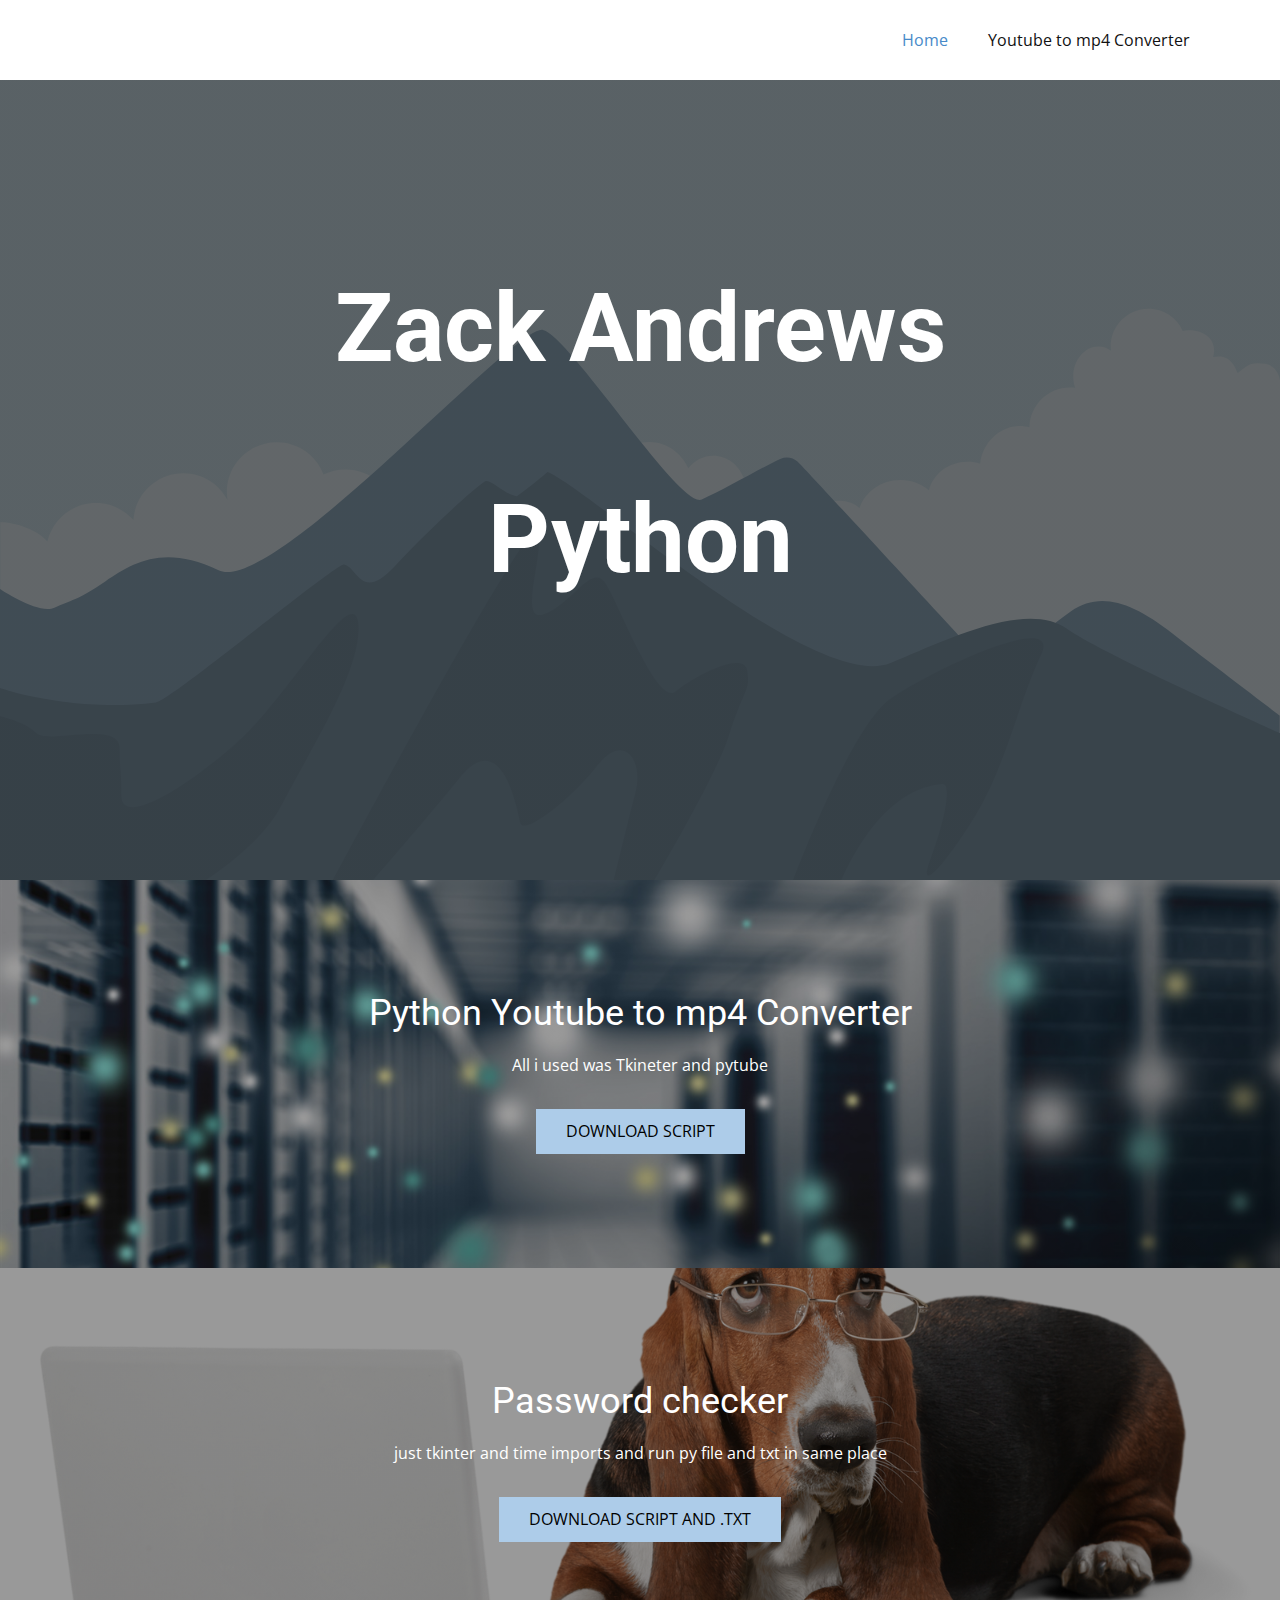
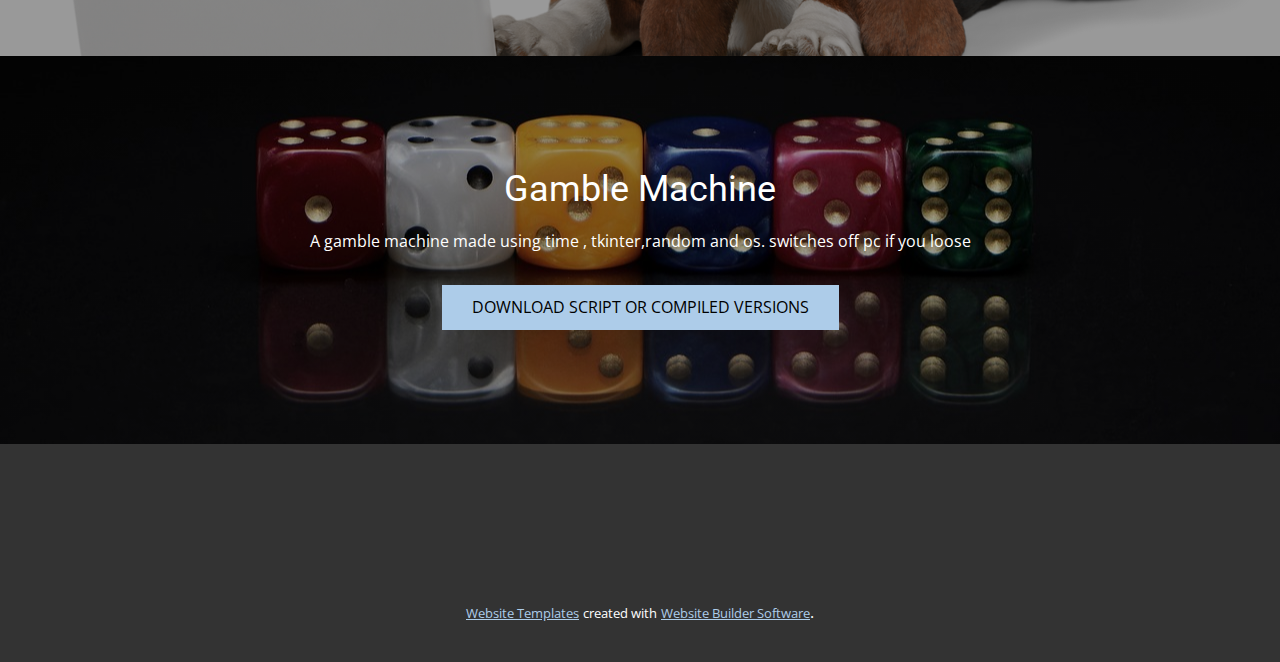
<file: index.html>
<!DOCTYPE html>
<html style="font-size: 16px;">
  <head>
    <meta name="viewport" content="width=device-width, initial-scale=1.0">
    <meta charset="utf-8">
    <meta name="keywords" content="">
    <meta name="description" content="">
    <meta name="page_type" content="np-template-header-footer-from-plugin">
    <title>Home</title>
    <link rel="stylesheet" href="nicepage.css" media="screen">
<link rel="stylesheet" href="Home.css" media="screen">
    <script class="u-script" type="text/javascript" src="jquery.js" defer=""></script>
    <script class="u-script" type="text/javascript" src="nicepage.js" defer=""></script>
    <meta name="generator" content="Nicepage 3.26.0, nicepage.com">
    <link id="u-theme-google-font" rel="stylesheet" href="https://fonts.googleapis.com/css?family=Roboto:100,100i,300,300i,400,400i,500,500i,700,700i,900,900i|Open+Sans:300,300i,400,400i,600,600i,700,700i,800,800i">
    
    
    
    
    
    <script type="application/ld+json">{
		"@context": "http://schema.org",
		"@type": "Organization",
		"name": "Site1"
}</script>
    <meta name="theme-color" content="#478ac9">
    <meta property="og:title" content="Home">
    <meta property="og:description" content="">
    <meta property="og:type" content="website">
  </head>
  <body data-home-page="Home.html" data-home-page-title="Home" class="u-body"><header class="u-clearfix u-header u-header" id="sec-4c4d"><div class="u-clearfix u-sheet u-sheet-1">
        <nav class="u-menu u-menu-dropdown u-offcanvas u-menu-1">
          <div class="menu-collapse" style="font-size: 1rem; letter-spacing: 0px;">
            <a class="u-button-style u-custom-left-right-menu-spacing u-custom-padding-bottom u-custom-top-bottom-menu-spacing u-nav-link u-text-active-palette-1-base u-text-hover-palette-2-base" href="#">
              <svg><use xmlns:xlink="http://www.w3.org/1999/xlink" xlink:href="#menu-hamburger"></use></svg>
              <svg version="1.1" xmlns="http://www.w3.org/2000/svg" xmlns:xlink="http://www.w3.org/1999/xlink"><defs><symbol id="menu-hamburger" viewBox="0 0 16 16" style="width: 16px; height: 16px;"><rect y="1" width="16" height="2"></rect><rect y="7" width="16" height="2"></rect><rect y="13" width="16" height="2"></rect>
</symbol>
</defs></svg>
            </a>
          </div>
          <div class="u-custom-menu u-nav-container">
            <ul class="u-nav u-unstyled u-nav-1"><li class="u-nav-item"><a class="u-button-style u-nav-link u-text-active-palette-1-base u-text-hover-palette-2-base" href="Home.html" style="padding: 10px 20px;">Home</a>
</li><li class="u-nav-item"><a class="u-button-style u-nav-link u-text-active-palette-1-base u-text-hover-palette-2-base" href="Youtube-to-mp4-Converter.html" style="padding: 10px 20px;">Youtube to mp4 Converter</a>
</li></ul>
          </div>
          <div class="u-custom-menu u-nav-container-collapse">
            <div class="u-black u-container-style u-inner-container-layout u-opacity u-opacity-95 u-sidenav">
              <div class="u-inner-container-layout u-sidenav-overflow">
                <div class="u-menu-close"></div>
                <ul class="u-align-center u-nav u-popupmenu-items u-unstyled u-nav-2"><li class="u-nav-item"><a class="u-button-style u-nav-link" href="Home.html" style="padding: 10px 20px;">Home</a>
</li><li class="u-nav-item"><a class="u-button-style u-nav-link" href="Youtube-to-mp4-Converter.html" style="padding: 10px 20px;">Youtube to mp4 Converter</a>
</li></ul>
              </div>
            </div>
            <div class="u-black u-menu-overlay u-opacity u-opacity-70"></div>
          </div>
        </nav>
      </div></header>
    <section class="u-align-center u-clearfix u-image u-shading u-section-1" src="" data-image-width="256" data-image-height="256" id="sec-f6f6">
      <div class="u-clearfix u-sheet u-sheet-1">
        <h1 class="u-text u-text-custom-color-1 u-text-default u-title u-text-1">Zack Andrews<br>
          <br>Python
        </h1>
      </div>
    </section>
    <section class="u-align-center u-clearfix u-image u-shading u-section-2" src="" data-image-width="150" data-image-height="97" id="sec-450c">
      <div class="u-align-center u-clearfix u-sheet u-valign-middle u-sheet-1">
        <h2 class="u-text u-text-default u-text-1">Python Youtube to mp4 Converter</h2>
        <p class="u-text u-text-2">All i used was Tkineter and pytube</p>
        <a href="https://github.com/Zack-Andrews/Youtube-To-MP4-Converter/releases/latest" class="u-btn u-button-style u-btn-1" target="_blank">Download script</a>
      </div>
    </section>
    <section class="u-align-center u-clearfix u-image u-shading u-section-3" src="" data-image-width="150" data-image-height="82" id="sec-7853">
      <div class="u-align-center u-clearfix u-sheet u-valign-middle u-sheet-1">
        <h2 class="u-text u-text-default u-text-1">Password checker</h2>
        <p class="u-text u-text-2">just tkinter and time imports and run py file and txt in same place</p>
        <a href="#" class="u-btn u-button-style u-btn-1">Download script and .txt</a>
      </div>
    </section>
    <section class="u-align-center u-clearfix u-image u-shading u-section-4" src="" data-image-width="1280" data-image-height="437" id="sec-75d9">
      <div class="u-align-center u-clearfix u-sheet u-valign-middle u-sheet-1">
        <h2 class="u-text u-text-default u-text-1">Gamble Machine</h2>
        <p class="u-text u-text-2">A gamble machine made using time , tkinter,random and os. switches off pc if you loose</p>
        <a href="https://github.com/Zack-Andrews/Gamble-Machine/releases/tag/Fun" class="u-btn u-button-style u-btn-1" target="_blank">download script or compiled versions</a>
      </div>
    </section>
    
    
    <footer class="u-align-center u-clearfix u-footer u-grey-80 u-footer" id="sec-eb13"><div class="u-align-left u-clearfix u-sheet u-sheet-1"></div></footer>
    <section class="u-backlink u-clearfix u-grey-80">
      <a class="u-link" href="https://nicepage.com/website-templates" target="_blank">
        <span>Website Templates</span>
      </a>
      <p class="u-text">
        <span>created with</span>
      </p>
      <a class="u-link" href="https://nicepage.com/" target="_blank">
        <span>Website Builder Software</span>
      </a>. 
    </section>
  </body>
</html>
</file>
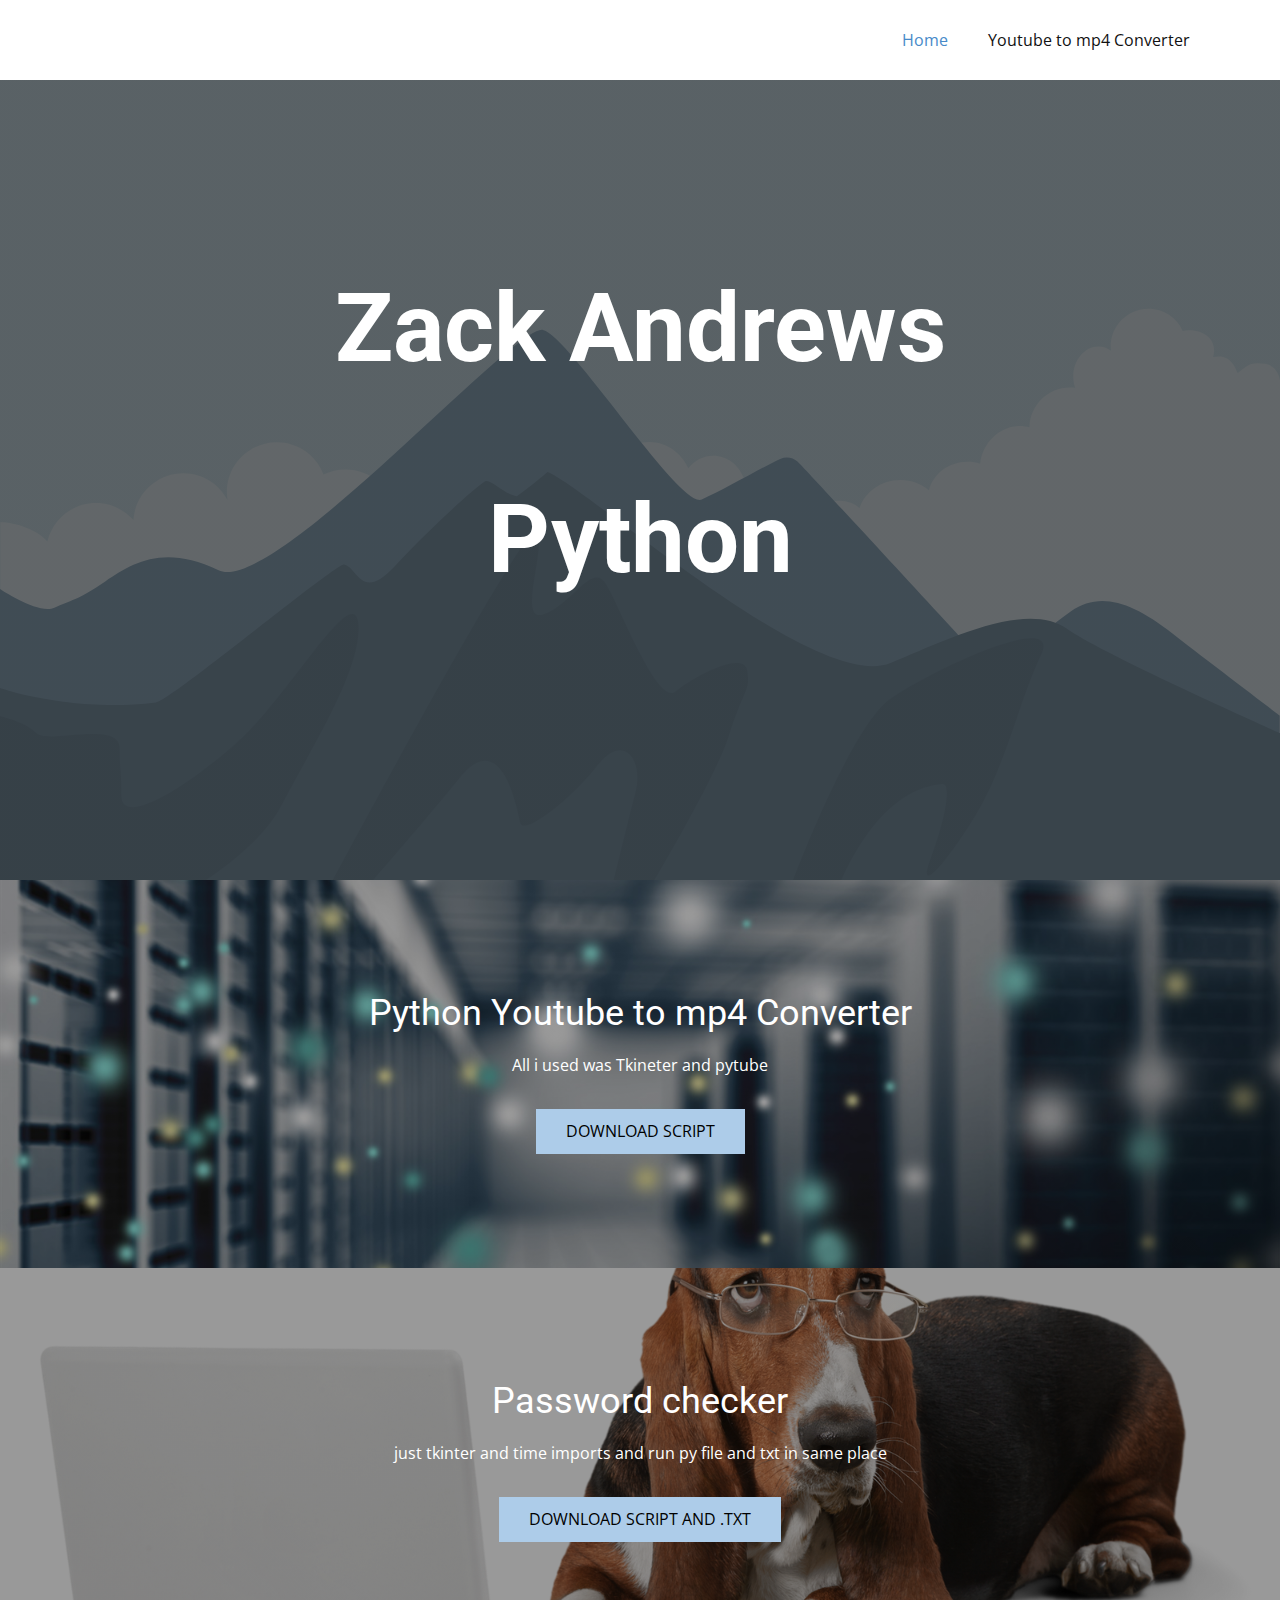
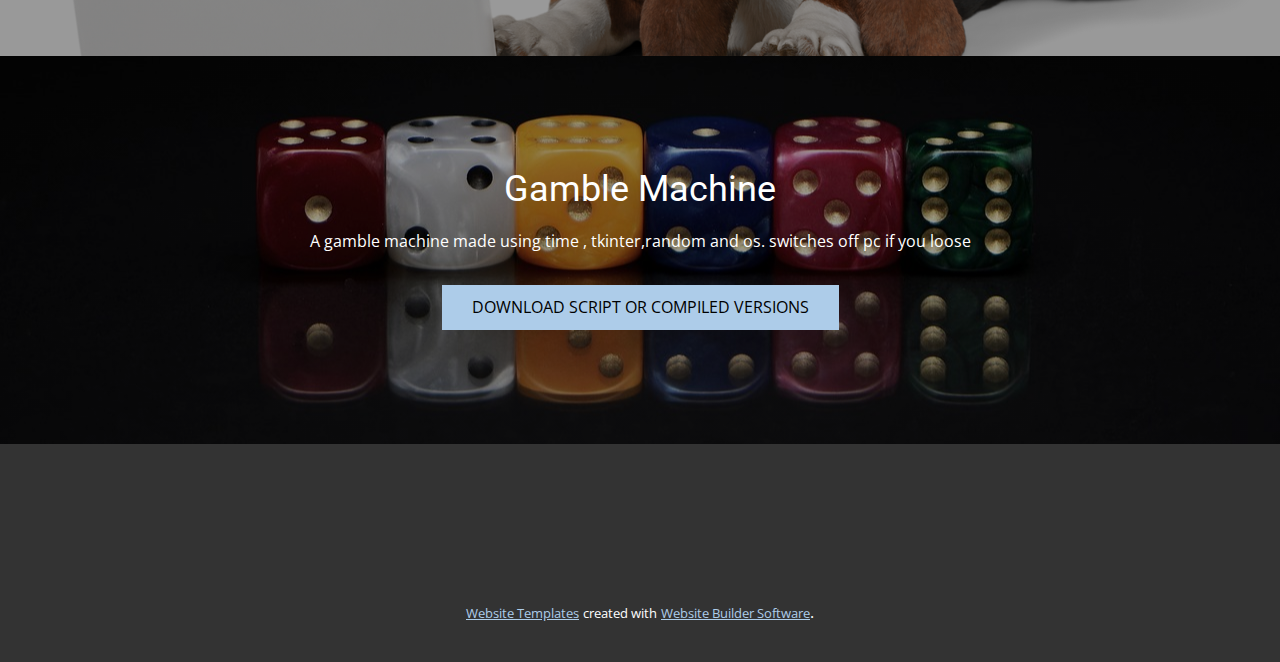
<file: Home.html>
<!DOCTYPE html>
<html style="font-size: 16px;">
  <head>
    <meta name="viewport" content="width=device-width, initial-scale=1.0">
    <meta charset="utf-8">
    <meta name="keywords" content="">
    <meta name="description" content="">
    <meta name="page_type" content="np-template-header-footer-from-plugin">
    <title>Home</title>
    <link rel="stylesheet" href="nicepage.css" media="screen">
<link rel="stylesheet" href="Home.css" media="screen">
    <script class="u-script" type="text/javascript" src="jquery.js" defer=""></script>
    <script class="u-script" type="text/javascript" src="nicepage.js" defer=""></script>
    <meta name="generator" content="Nicepage 3.26.0, nicepage.com">
    <link id="u-theme-google-font" rel="stylesheet" href="https://fonts.googleapis.com/css?family=Roboto:100,100i,300,300i,400,400i,500,500i,700,700i,900,900i|Open+Sans:300,300i,400,400i,600,600i,700,700i,800,800i">
    
    
    
    
    
    <script type="application/ld+json">{
		"@context": "http://schema.org",
		"@type": "Organization",
		"name": "Site1"
}</script>
    <meta name="theme-color" content="#478ac9">
    <meta property="og:title" content="Home">
    <meta property="og:description" content="">
    <meta property="og:type" content="website">
  </head>
  <body class="u-body"><header class="u-clearfix u-header u-header" id="sec-4c4d"><div class="u-clearfix u-sheet u-sheet-1">
        <nav class="u-menu u-menu-dropdown u-offcanvas u-menu-1">
          <div class="menu-collapse" style="font-size: 1rem; letter-spacing: 0px;">
            <a class="u-button-style u-custom-left-right-menu-spacing u-custom-padding-bottom u-custom-top-bottom-menu-spacing u-nav-link u-text-active-palette-1-base u-text-hover-palette-2-base" href="#">
              <svg><use xmlns:xlink="http://www.w3.org/1999/xlink" xlink:href="#menu-hamburger"></use></svg>
              <svg version="1.1" xmlns="http://www.w3.org/2000/svg" xmlns:xlink="http://www.w3.org/1999/xlink"><defs><symbol id="menu-hamburger" viewBox="0 0 16 16" style="width: 16px; height: 16px;"><rect y="1" width="16" height="2"></rect><rect y="7" width="16" height="2"></rect><rect y="13" width="16" height="2"></rect>
</symbol>
</defs></svg>
            </a>
          </div>
          <div class="u-custom-menu u-nav-container">
            <ul class="u-nav u-unstyled u-nav-1"><li class="u-nav-item"><a class="u-button-style u-nav-link u-text-active-palette-1-base u-text-hover-palette-2-base" href="Home.html" style="padding: 10px 20px;">Home</a>
</li><li class="u-nav-item"><a class="u-button-style u-nav-link u-text-active-palette-1-base u-text-hover-palette-2-base" href="Youtube-to-mp4-Converter.html" style="padding: 10px 20px;">Youtube to mp4 Converter</a>
</li></ul>
          </div>
          <div class="u-custom-menu u-nav-container-collapse">
            <div class="u-black u-container-style u-inner-container-layout u-opacity u-opacity-95 u-sidenav">
              <div class="u-inner-container-layout u-sidenav-overflow">
                <div class="u-menu-close"></div>
                <ul class="u-align-center u-nav u-popupmenu-items u-unstyled u-nav-2"><li class="u-nav-item"><a class="u-button-style u-nav-link" href="Home.html" style="padding: 10px 20px;">Home</a>
</li><li class="u-nav-item"><a class="u-button-style u-nav-link" href="Youtube-to-mp4-Converter.html" style="padding: 10px 20px;">Youtube to mp4 Converter</a>
</li></ul>
              </div>
            </div>
            <div class="u-black u-menu-overlay u-opacity u-opacity-70"></div>
          </div>
        </nav>
      </div></header>
    <section class="u-align-center u-clearfix u-image u-shading u-section-1" src="" data-image-width="256" data-image-height="256" id="sec-f6f6">
      <div class="u-clearfix u-sheet u-sheet-1">
        <h1 class="u-text u-text-custom-color-1 u-text-default u-title u-text-1">Zack Andrews<br>
          <br>Python
        </h1>
      </div>
    </section>
    <section class="u-align-center u-clearfix u-image u-shading u-section-2" src="" data-image-width="150" data-image-height="97" id="sec-450c">
      <div class="u-align-center u-clearfix u-sheet u-valign-middle u-sheet-1">
        <h2 class="u-text u-text-default u-text-1">Python Youtube to mp4 Converter</h2>
        <p class="u-text u-text-2">All i used was Tkineter and pytube</p>
        <a href="https://github.com/Zack-Andrews/Youtube-To-MP4-Converter/releases/latest" class="u-btn u-button-style u-btn-1" target="_blank">Download script</a>
      </div>
    </section>
    <section class="u-align-center u-clearfix u-image u-shading u-section-3" src="" data-image-width="150" data-image-height="82" id="sec-7853">
      <div class="u-align-center u-clearfix u-sheet u-valign-middle u-sheet-1">
        <h2 class="u-text u-text-default u-text-1">Password checker</h2>
        <p class="u-text u-text-2">just tkinter and time imports and run py file and txt in same place</p>
        <a href="#" class="u-btn u-button-style u-btn-1">Download script and .txt</a>
      </div>
    </section>
    <section class="u-align-center u-clearfix u-image u-shading u-section-4" src="" data-image-width="1280" data-image-height="437" id="sec-75d9">
      <div class="u-align-center u-clearfix u-sheet u-valign-middle u-sheet-1">
        <h2 class="u-text u-text-default u-text-1">Gamble Machine</h2>
        <p class="u-text u-text-2">A gamble machine made using time , tkinter,random and os. switches off pc if you loose</p>
        <a href="https://github.com/Zack-Andrews/Gamble-Machine/releases/tag/Fun" class="u-btn u-button-style u-btn-1" target="_blank">download script or compiled versions</a>
      </div>
    </section>
    
    
    <footer class="u-align-center u-clearfix u-footer u-grey-80 u-footer" id="sec-eb13"><div class="u-align-left u-clearfix u-sheet u-sheet-1"></div></footer>
    <section class="u-backlink u-clearfix u-grey-80">
      <a class="u-link" href="https://nicepage.com/website-templates" target="_blank">
        <span>Website Templates</span>
      </a>
      <p class="u-text">
        <span>created with</span>
      </p>
      <a class="u-link" href="https://nicepage.com/" target="_blank">
        <span>Website Builder Software</span>
      </a>. 
    </section>
  </body>
</html>
</file>
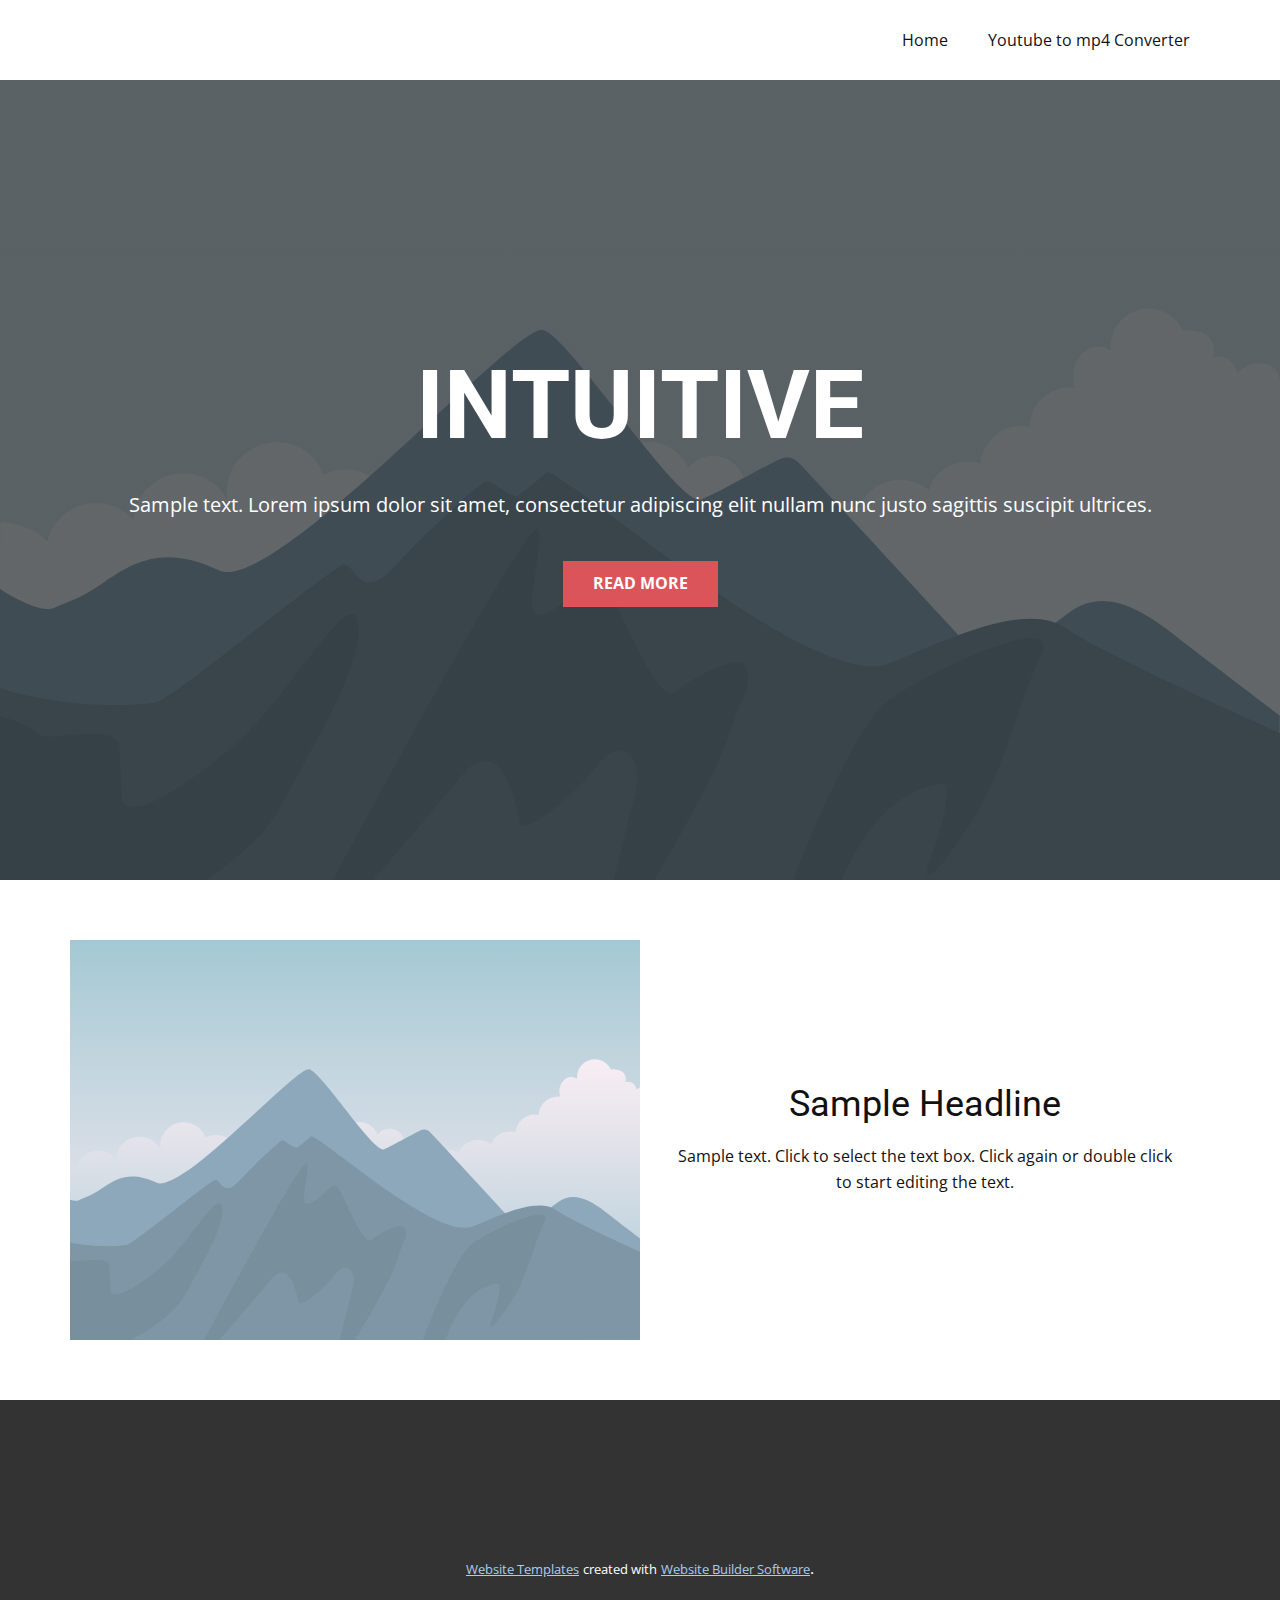
<file: Page-1.html>
<!DOCTYPE html>
<html style="font-size: 16px;">
  <head>
    <meta name="viewport" content="width=device-width, initial-scale=1.0">
    <meta charset="utf-8">
    <meta name="keywords" content="INTUITIVE">
    <meta name="description" content="">
    <meta name="page_type" content="np-template-header-footer-from-plugin">
    <title>Page 1</title>
    <link rel="stylesheet" href="nicepage.css" media="screen">
<link rel="stylesheet" href="Page-1.css" media="screen">
    <script class="u-script" type="text/javascript" src="jquery.js" defer=""></script>
    <script class="u-script" type="text/javascript" src="nicepage.js" defer=""></script>
    <meta name="generator" content="Nicepage 3.26.0, nicepage.com">
    <link id="u-theme-google-font" rel="stylesheet" href="https://fonts.googleapis.com/css?family=Roboto:100,100i,300,300i,400,400i,500,500i,700,700i,900,900i|Open+Sans:300,300i,400,400i,600,600i,700,700i,800,800i">
    
    
    
    <script type="application/ld+json">{
		"@context": "http://schema.org",
		"@type": "Organization",
		"name": "Site1"
}</script>
    <meta name="theme-color" content="#478ac9">
    <meta property="og:title" content="Page 1">
    <meta property="og:description" content="">
    <meta property="og:type" content="website">
  </head>
  <body class="u-body"><header class="u-clearfix u-header u-header" id="sec-4c4d"><div class="u-clearfix u-sheet u-sheet-1">
        <nav class="u-menu u-menu-dropdown u-offcanvas u-menu-1">
          <div class="menu-collapse" style="font-size: 1rem; letter-spacing: 0px;">
            <a class="u-button-style u-custom-left-right-menu-spacing u-custom-padding-bottom u-custom-top-bottom-menu-spacing u-nav-link u-text-active-palette-1-base u-text-hover-palette-2-base" href="#">
              <svg><use xmlns:xlink="http://www.w3.org/1999/xlink" xlink:href="#menu-hamburger"></use></svg>
              <svg version="1.1" xmlns="http://www.w3.org/2000/svg" xmlns:xlink="http://www.w3.org/1999/xlink"><defs><symbol id="menu-hamburger" viewBox="0 0 16 16" style="width: 16px; height: 16px;"><rect y="1" width="16" height="2"></rect><rect y="7" width="16" height="2"></rect><rect y="13" width="16" height="2"></rect>
</symbol>
</defs></svg>
            </a>
          </div>
          <div class="u-custom-menu u-nav-container">
            <ul class="u-nav u-unstyled u-nav-1"><li class="u-nav-item"><a class="u-button-style u-nav-link u-text-active-palette-1-base u-text-hover-palette-2-base" href="Home.html" style="padding: 10px 20px;">Home</a>
</li><li class="u-nav-item"><a class="u-button-style u-nav-link u-text-active-palette-1-base u-text-hover-palette-2-base" href="Youtube-to-mp4-Converter.html" style="padding: 10px 20px;">Youtube to mp4 Converter</a>
</li></ul>
          </div>
          <div class="u-custom-menu u-nav-container-collapse">
            <div class="u-black u-container-style u-inner-container-layout u-opacity u-opacity-95 u-sidenav">
              <div class="u-inner-container-layout u-sidenav-overflow">
                <div class="u-menu-close"></div>
                <ul class="u-align-center u-nav u-popupmenu-items u-unstyled u-nav-2"><li class="u-nav-item"><a class="u-button-style u-nav-link" href="Home.html" style="padding: 10px 20px;">Home</a>
</li><li class="u-nav-item"><a class="u-button-style u-nav-link" href="Youtube-to-mp4-Converter.html" style="padding: 10px 20px;">Youtube to mp4 Converter</a>
</li></ul>
              </div>
            </div>
            <div class="u-black u-menu-overlay u-opacity u-opacity-70"></div>
          </div>
        </nav>
      </div></header>
    <section class="u-align-center u-clearfix u-image u-shading u-section-1" src="" data-image-width="256" data-image-height="256" id="sec-c48d">
      <div class="u-clearfix u-sheet u-valign-middle u-sheet-1">
        <h1 class="u-text u-text-default u-title u-text-1">INTUITIVE</h1>
        <p class="u-large-text u-text u-text-default u-text-variant u-text-2">Sample text. Lorem ipsum dolor sit amet, consectetur adipiscing elit nullam nunc justo sagittis suscipit ultrices.</p>
        <a href="#" class="u-btn u-button-style u-palette-2-base u-btn-1">Read More</a>
      </div>
    </section>
    <section class="u-clearfix u-section-2" id="sec-1583">
      <div class="u-clearfix u-sheet u-sheet-1">
        <div class="u-clearfix u-expanded-width u-layout-wrap u-layout-wrap-1">
          <div class="u-layout">
            <div class="u-layout-row">
              <div class="u-container-style u-image u-layout-cell u-size-30 u-image-1" data-image-width="400" data-image-height="265">
                <div class="u-container-layout u-container-layout-1"></div>
              </div>
              <div class="u-align-center u-container-style u-layout-cell u-size-30 u-layout-cell-2">
                <div class="u-container-layout u-valign-middle u-container-layout-2">
                  <h2 class="u-text u-text-default u-text-1">Sample Headline</h2>
                  <p class="u-text u-text-default u-text-2">Sample text. Click to select the text box. Click again or double click to start editing the text.</p>
                </div>
              </div>
            </div>
          </div>
        </div>
      </div>
    </section>
    
    
    <footer class="u-align-center u-clearfix u-footer u-grey-80 u-footer" id="sec-eb13"><div class="u-align-left u-clearfix u-sheet u-sheet-1"></div></footer>
    <section class="u-backlink u-clearfix u-grey-80">
      <a class="u-link" href="https://nicepage.com/website-templates" target="_blank">
        <span>Website Templates</span>
      </a>
      <p class="u-text">
        <span>created with</span>
      </p>
      <a class="u-link" href="https://nicepage.com/" target="_blank">
        <span>Website Builder Software</span>
      </a>. 
    </section>
  </body>
</html>
</file>
